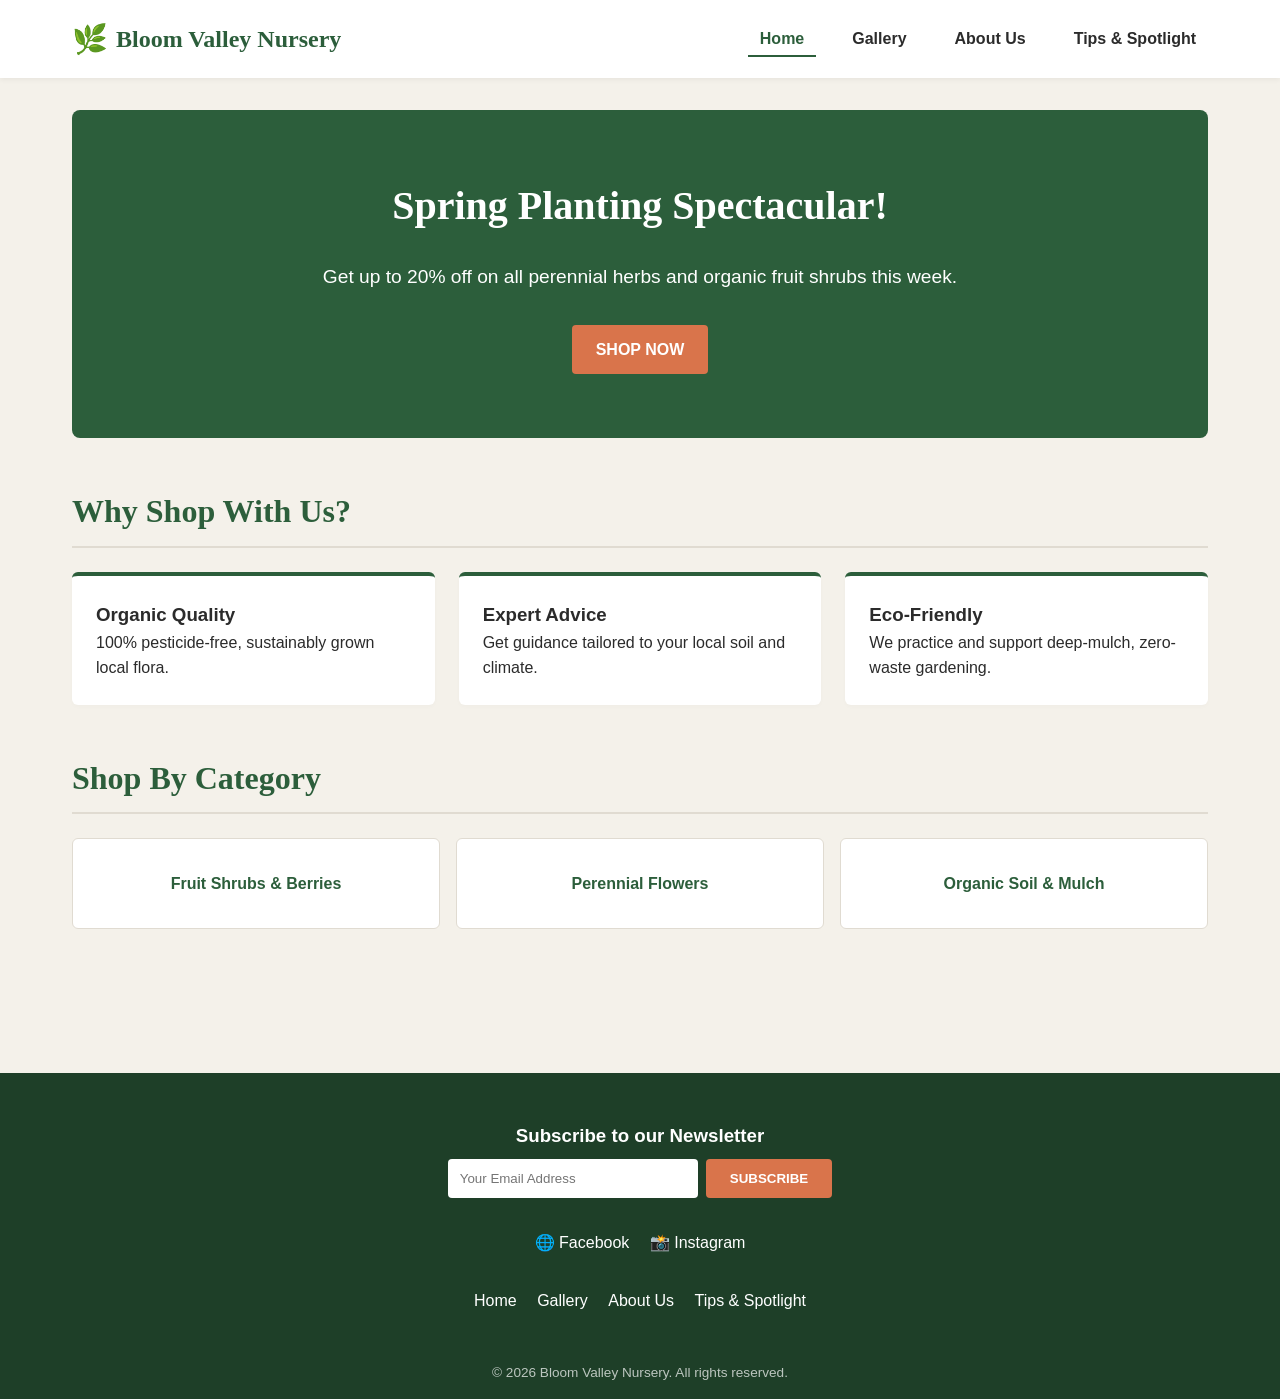
<file: index.html>
<!DOCTYPE html>
<html lang="en">
<head>
    <meta charset="UTF-8">
    <meta name="viewport" content="width=device-width, initial-scale=1.0">
    <title>Bloom Valley Nursery - Home</title>
    <link rel="stylesheet" href="style.css">
</head>
<body>
    <header>
        <div class="header-container">
            <div class="logo-area">
                <!-- logo -->
                <div class="logo-placeholder">🌿</div>
                <h1>Bloom Valley Nursery</h1>
            </div>
            <button class="menu-toggle" aria-label="Toggle navigation">☰</button>
            <nav class="nav-menu">
                <ul>
                    <li><a href="index.html" class="active">Home</a></li>
                    <li><a href="gallery.html">Gallery</a></li>
                    <li><a href="about.html">About Us</a></li>
                    <li><a href="custom.html">Tips & Spotlight</a></li>
                </ul>
            </nav>
        </div>
    </header>

    <main>
        <!-- Shopping Promos / Hero Carousel Section -->
        <section class="hero-promo">
            <div class="promo-banner">
                <h2>Spring Planting Spectacular!</h2>
                <p>Get up to 20% off on all perennial herbs and organic fruit shrubs this week.</p>
                <a href="gallery.html" class="cta-button">SHOP NOW</a>
            </div>
        </section>

        <!-- Shopping Perks / Value Propositions -->
        <section class="perks-section">
            <h2>Why Shop With Us?</h2>
            <div class="perks-grid">
                <div class="perk-card">
                    <h3>Organic Quality</h3>
                    <p>100% pesticide-free, sustainably grown local flora.</p>
                </div>
                <div class="perk-card">
                    <h3>Expert Advice</h3>
                    <p>Get guidance tailored to your local soil and climate.</p>
                </div>
                <div class="perk-card">
                    <h3>Eco-Friendly</h3>
                    <p>We practice and support deep-mulch, zero-waste gardening.</p>
                </div>
            </div>
        </section>

        <!-- Product Categories Gateway -->
        <section class="categories-section">
            <h2>Shop By Category</h2>
            <div class="categories-list">
                <a href="gallery.html?cat=shrubs" class="category-item">Fruit Shrubs & Berries</a>
                <a href="gallery.html?cat=perennials" class="category-item">Perennial Flowers</a>
                <a href="gallery.html?cat=supplies" class="category-item">Organic Soil & Mulch</a>
            </div>
        </section>
    </main>

    <footer>
        <div class="footer-container">
            <div class="footer-newsletter">
                <h3>Subscribe to our Newsletter</h3>
                <form id="newsletter-form">
                    <input type="email" placeholder="Your Email Address" required aria-label="Email for newsletter">
                    <button type="submit">SUBSCRIBE</button>
                </form>
            </div>
            <div class="footer-socials">
                <a href="#" aria-label="Facebook">🌐 Facebook</a>
                <a href="#" aria-label="Instagram">📸 Instagram</a>
            </div>
            <div class="footer-links">
                <a href="index.html">Home</a>
                <a href="gallery.html">Gallery</a>
                <a href="about.html">About Us</a>
                <a href="custom.html">Tips & Spotlight</a>
            </div>
            <p class="copyright">&copy; 2026 Bloom Valley Nursery. All rights reserved.</p>
        </div>
    </footer>
    <script src="script.js"></script>
</body>
</html>
</file>
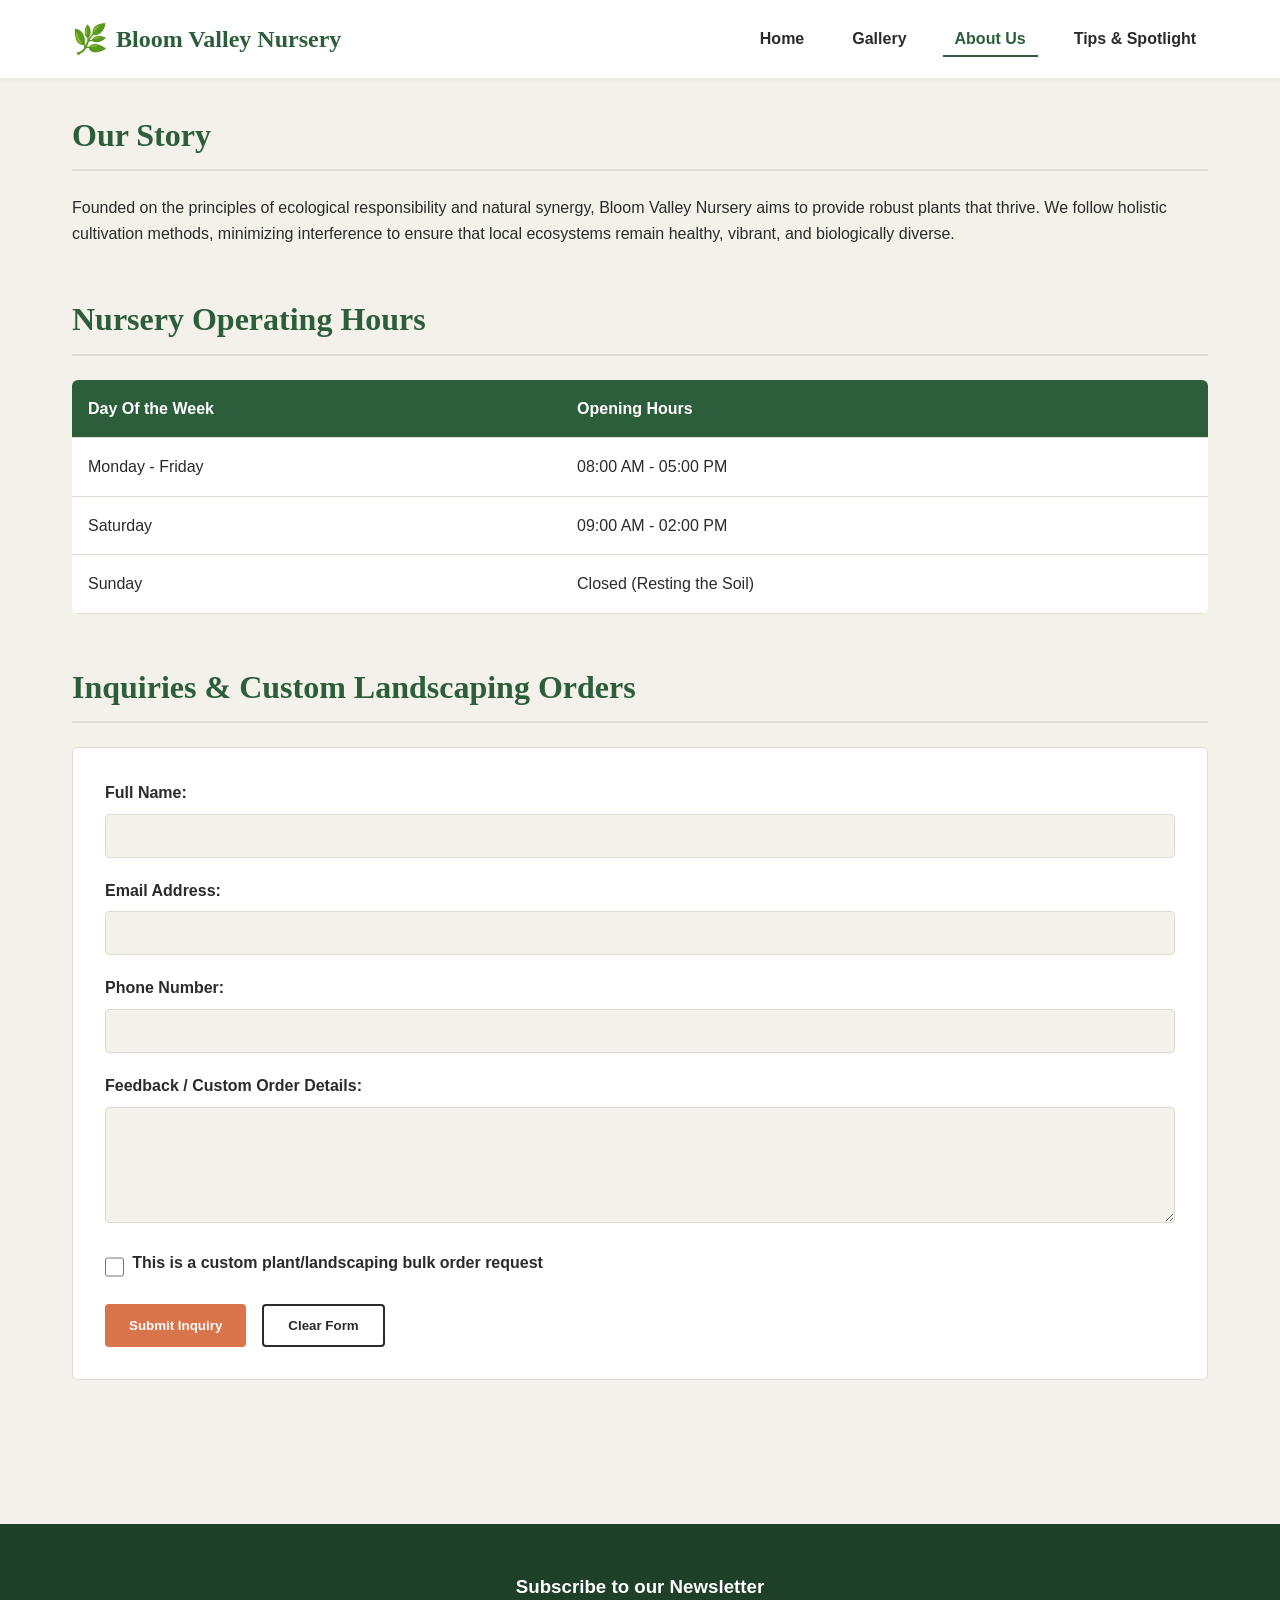
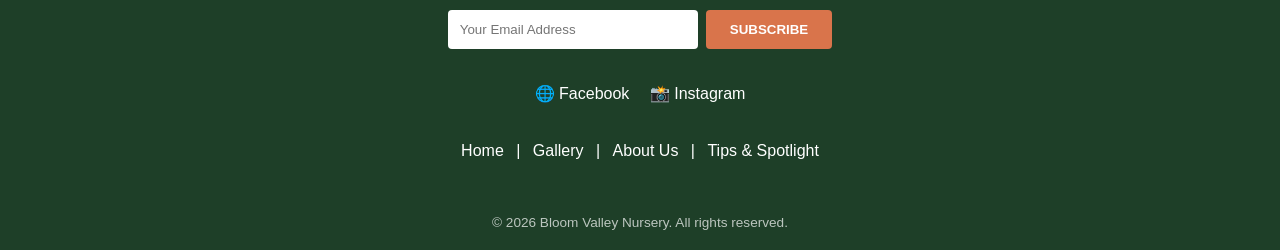
<file: about.html>
<!DOCTYPE html>
<html lang="en">
<head>
    <meta charset="UTF-8">
    <meta name="viewport" content="width=device-width, initial-scale=1.0">
    <title>Bloom Valley Nursery - About Us</title>
    <link rel="stylesheet" href="style.css">
</head>
<body>
    <header>
        <div class="header-container">
            <div class="logo-area">
                <div class="logo-placeholder">🌿</div>
                <h1>Bloom Valley Nursery</h1>
            </div>
            <button class="menu-toggle" aria-label="Toggle navigation">☰</button>
            <nav class="nav-menu">
                <ul>
                    <li><a href="index.html">Home</a></li>
                    <li><a href="gallery.html">Gallery</a></li>
                    <li><a href="about.html" class="active">About Us</a></li>
                    <li><a href="custom.html">Tips & Spotlight</a></li>
                </ul>
            </nav>
        </div>
    </header>

    <main>
        <section class="about-bio">
            <h2>Our Story</h2>
            <p>Founded on the principles of ecological responsibility and natural synergy, Bloom Valley Nursery aims to provide robust plants that thrive. We follow holistic cultivation methods, minimizing interference to ensure that local ecosystems remain healthy, vibrant, and biologically diverse.</p>
        </section>

        <!-- Business Hours Table Requirement -->
        <section class="business-hours">
            <h2>Nursery Operating Hours</h2>
            <table>
                <thead>
                    <tr>
                        <th>Day Of the Week</th>
                        <th>Opening Hours</th>
                    </tr>
                </thead>
                <tbody>
                    <tr>
                        <td>Monday - Friday</td>
                        <td>08:00 AM - 05:00 PM</td>
                    </tr>
                    <tr>
                        <td>Saturday</td>
                        <td>09:00 AM - 02:00 PM</td>
                    </tr>
                    <tr>
                        <td>Sunday</td>
                        <td>Closed (Resting the Soil)</td>
                    </tr>
                </tbody>
            </table>
        </section>

        <!-- Feedback & Custom Order Web Form Requirement -->
        <section class="contact-form-section">
            <h2>Inquiries & Custom Landscaping Orders</h2>
            <form id="feedback-order-form">
                <div class="form-group">
                    <label for="user-name">Full Name:</label>
                    <input type="text" id="user-name" name="userName" required autocomplete="name">
                </div>

                <div class="form-group">
                    <label for="user-email">Email Address:</label>
                    <input type="email" id="user-email" name="userEmail" required autocomplete="email">
                </div>

                <div class="form-group">
                    <label for="user-phone">Phone Number:</label>
                    <input type="tel" id="user-phone" name="userPhone" autocomplete="tel">
                </div>

                <div class="form-group">
                    <label for="form-message">Feedback / Custom Order Details:</label>
                    <textarea id="form-message" name="formMessage" rows="5" required></textarea>
                </div>

                <div class="form-group checkbox-group">
                    <input type="checkbox" id="custom-order-flag" name="isCustomOrder">
                    <label for="custom-order-flag">This is a custom plant/landscaping bulk order request</label>
                </div>

                <div class="form-actions">
                    <button type="submit" class="btn-primary">Submit Inquiry</button>
                    <button type="reset" class="btn-secondary">Clear Form</button>
                </div>
            </form>
        </section>
    </main>

    <footer>
        <div class="footer-container">
            <div class="footer-newsletter">
                <h3>Subscribe to our Newsletter</h3>
                <form id="newsletter-form">
                    <input type="email" placeholder="Your Email Address" required>
                    <button type="submit">SUBSCRIBE</button>
                </form>
            </div>
            <div class="footer-socials">
                <a href="#">🌐 Facebook</a>
                <a href="#">📸 Instagram</a>
            </div>
            <div class="footer-links">
                <a href="index.html">Home</a> | <a href="gallery.html">Gallery</a> | <a href="about.html">About Us</a> | <a href="custom.html">Tips & Spotlight</a>
            </div>
            <p class="copyright">&copy; 2026 Bloom Valley Nursery. All rights reserved.</p>
        </div>
    </footer>
    <script src="script.js"></script>
</body>
</html>
</file>
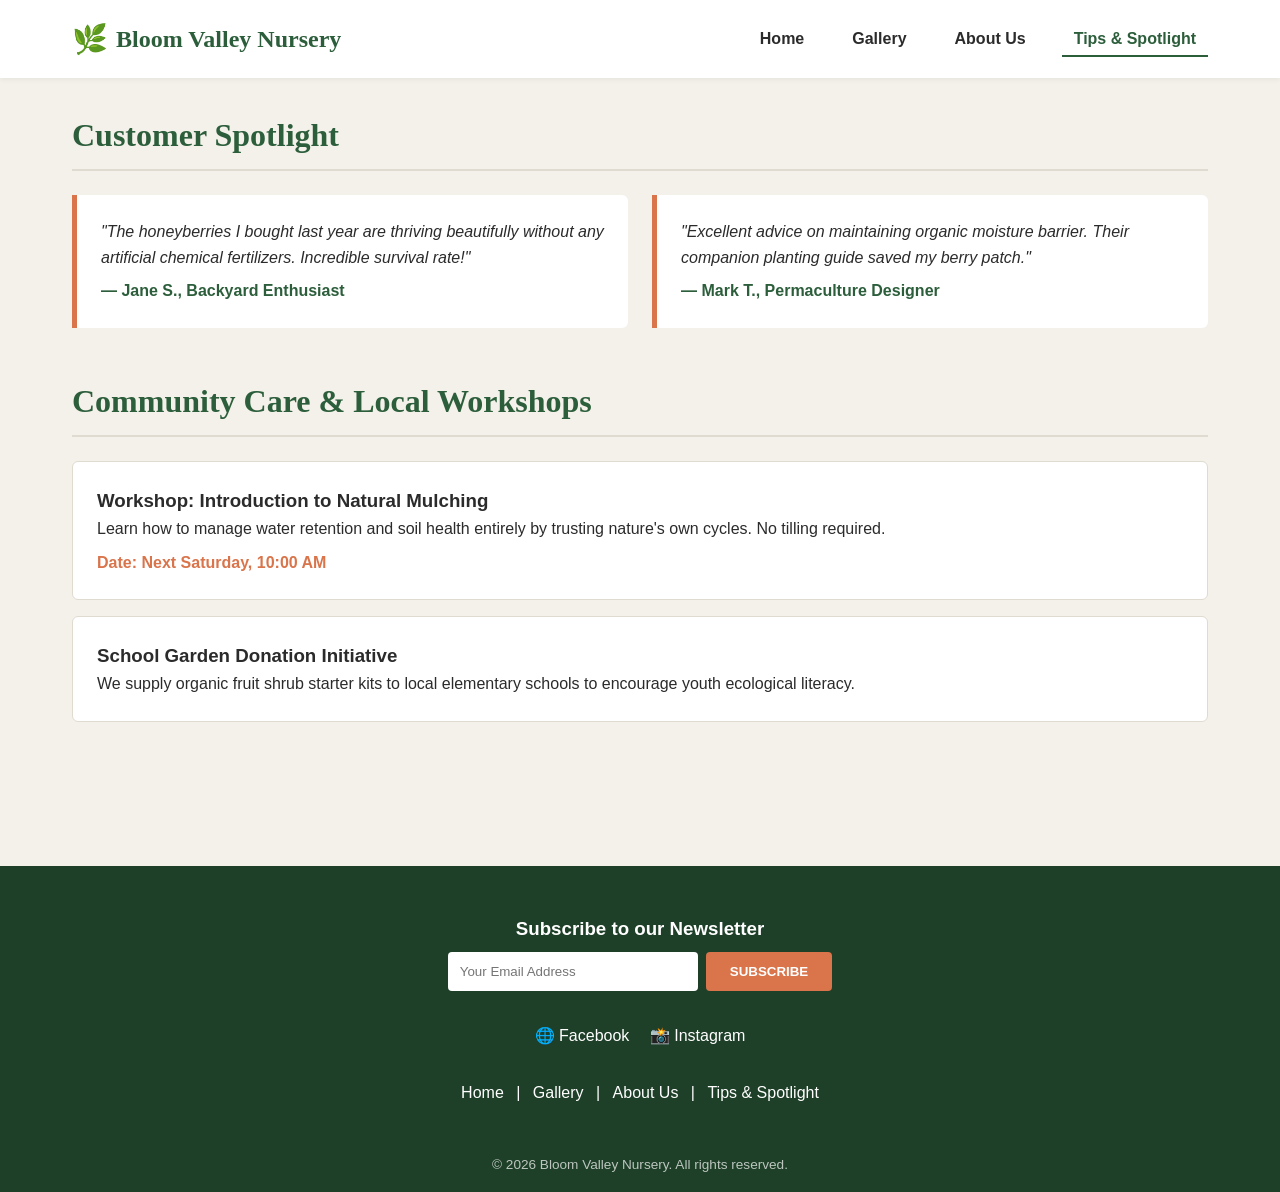
<file: custom.html>
<!DOCTYPE html>
<html lang="en">
<head>
    <meta charset="UTF-8">
    <meta name="viewport" content="width=device-width, initial-scale=1.0">
    <title>Bloom Valley Nursery - Tips & Spotlight</title>
    <link rel="stylesheet" href="style.css">
</head>
<body>
    <header>
        <div class="header-container">
            <div class="logo-area">
                <div class="logo-placeholder">🌿</div>
                <h1>Bloom Valley Nursery</h1>
            </div>
            <button class="menu-toggle" aria-label="Toggle navigation">☰</button>
            <nav class="nav-menu">
                <ul>
                    <li><a href="index.html">Home</a></li>
                    <li><a href="gallery.html">Gallery</a></li>
                    <li><a href="about.html">About Us</a></li>
                    <li><a href="custom.html" class="active">Tips & Spotlight</a></li>
                </ul>
            </nav>
        </div>
    </header>

    <main>
        <!-- Customer Testimonials Component -->
        <section class="testimonials-section">
            <h2>Customer Spotlight</h2>
            <div class="testimonials-grid">
                <blockquote>
                    <p>"The honeyberries I bought last year are thriving beautifully without any artificial chemical fertilizers. Incredible survival rate!"</p>
                    <cite>— Jane S., Backyard Enthusiast</cite>
                </blockquote>
                <blockquote>
                    <p>"Excellent advice on maintaining organic moisture barrier. Their companion planting guide saved my berry patch."</p>
                    <cite>— Mark T., Permaculture Designer</cite>
                </blockquote>
            </div>
        </section>

        <!-- Community Involvement / Events Component -->
        <section class="community-section">
            <h2>Community Care & Local Workshops</h2>
            <div class="events-container">
                <div class="event-card">
                    <h3>Workshop: Introduction to Natural Mulching</h3>
                    <p>Learn how to manage water retention and soil health entirely by trusting nature's own cycles. No tilling required.</p>
                    <span class="event-date">Date: Next Saturday, 10:00 AM</span>
                </div>
                <div class="event-card">
                    <h3>School Garden Donation Initiative</h3>
                    <p>We supply organic fruit shrub starter kits to local elementary schools to encourage youth ecological literacy.</p>
                </div>
            </div>
        </section>
    </main>

    <footer>
        <div class="footer-container">
            <div class="footer-newsletter">
                <h3>Subscribe to our Newsletter</h3>
                <form id="newsletter-form">
                    <input type="email" placeholder="Your Email Address" required>
                    <button type="submit">SUBSCRIBE</button>
                </form>
            </div>
            <div class="footer-socials">
                <a href="#">🌐 Facebook</a>
                <a href="#">📸 Instagram</a>
            </div>
            <div class="footer-links">
                <a href="index.html">Home</a> | <a href="gallery.html">Gallery</a> | <a href="about.html">About Us</a> | <a href="custom.html">Tips & Spotlight</a>
            </div>
            <p class="copyright">&copy; 2026 Bloom Valley Nursery. All rights reserved.</p>
        </div>
    </footer>
    <script src="script.js"></script>
</body>
</html>
</file>
<file: style.css>
/* ==========================================================================
   1. GLOBAL STYLES & VARIABLES
   ========================================================================== */
:root {
    --primary-color: #2c5e3b;       /* Forest Green */
    --secondary-color: #f4f1ea;     /* Soft Beige/Sand background */
    --accent-color: #d9744b;        /* Terracotta Clay for CTAs */
    --text-color: #2b2b2b;          /* Dark Charcoal for high readability */
    --white: #ffffff;
    --light-grey: #e0dbd1;
    --font-heading: 'Playfair Display', Georgia, serif;
    --font-body: 'Open Sans', Arial, sans-serif;
    --transition-speed: 0.3s;
}

* {
    box-sizing: border-box;
    margin: 0;
    padding: 0;
}

body {
    font-family: var(--font-body);
    color: var(--text-color);
    background-color: var(--secondary-color);
    line-height: 1.6;
}

/* ==========================================================================
   2. HEADER & NAVIGATION (Persistent across pages)
   ========================================================================== */
header {
    background-color: var(--white);
    box-shadow: 0 2px 5px rgba(0,0,0,0.05);
    position: sticky;
    top: 0;
    z-index: 1000;
}

.header-container {
    display: flex;
    justify-content: space-between;
    align-items: center;
    max-width: 1200px;
    margin: 0 auto;
    padding: 1rem 2rem;
}

.logo-area {
    display: flex;
    align-items: center;
    gap: 0.5rem;
}

.logo-placeholder {
    font-size: 1.8rem;
}

header h1 {
    font-family: var(--font-heading);
    font-size: 1.5rem;
    color: var(--primary-color);
}

.menu-toggle {
    display: none;
    background: none;
    border: none;
    font-size: 1.8rem;
    color: var(--primary-color);
    cursor: pointer;
}

.nav-menu ul {
    display: flex;
    list-style: none;
    gap: 1.5rem;
}

.nav-menu a {
    text-decoration: none;
    color: var(--text-color);
    font-weight: 600;
    padding: 0.5rem 0.75rem;
    transition: color var(--transition-speed);
}

.nav-menu a:hover, 
.nav-menu a.active {
    color: var(--primary-color);
    border-bottom: 2px solid var(--primary-color);
}

/* ==========================================================================
   3. MAIN LAYOUT & COMMON COMPONENTS
   ========================================================================== */
main {
    max-width: 1200px;
    margin: 0 auto;
    padding: 2rem;
    min-height: calc(100vh - 300px);
}

section {
    margin-bottom: 3rem;
}

h2 {
    font-family: var(--font-heading);
    color: var(--primary-color);
    font-size: 2rem;
    margin-bottom: 1.5rem;
    border-bottom: 2px solid var(--light-grey);
    padding-bottom: 0.5rem;
}

.btn-primary, .cta-button, .add-to-cart-btn {
    background-color: var(--accent-color);
    color: var(--white);
    border: none;
    padding: 0.75rem 1.5rem;
    font-weight: bold;
    cursor: pointer;
    text-decoration: none;
    display: inline-block;
    border-radius: 4px;
    transition: background-color var(--transition-speed);
}

.btn-primary:hover, .cta-button:hover, .add-to-cart-btn:hover {
    background-color: #bfa33a; /* Darker tone of accent for hover states */
    filter: brightness(0.9);
}

.btn-secondary {
    background-color: transparent;
    color: var(--text-color);
    border: 2px solid var(--text-color);
    padding: 0.75rem 1.5rem;
    font-weight: bold;
    cursor: pointer;
    border-radius: 4px;
    transition: all var(--transition-speed);
}

.btn-secondary:hover {
    background-color: var(--text-color);
    color: var(--white);
}

/* ==========================================================================
   4. HOMEPAGE SPECIFIC STYLES
   ========================================================================== */
.hero-promo {
    background-color: var(--primary-color);
    color: var(--white);
    padding: 4rem 2rem;
    text-align: center;
    border-radius: 8px;
}

.hero-promo h2 {
    color: var(--white);
    border: none;
    font-size: 2.5rem;
    margin-bottom: 1rem;
    border: none;
}

.hero-promo p {
    font-size: 1.2rem;
    margin-bottom: 2rem;
}

.perks-grid {
    display: grid;
    grid-template-columns: repeat(auto-fit, minmax(280px, 1fr));
    gap: 1.5rem;
}

.perk-card {
    background-color: var(--white);
    padding: 1.5rem;
    border-radius: 6px;
    box-shadow: 0 2px 4px rgba(0,0,0,0.02);
    border-top: 4px solid var(--primary-color);
}

.categories-list {
    display: flex;
    flex-wrap: wrap;
    gap: 1rem;
}

.category-item {
    flex: 1;
    min-width: 250px;
    background-color: var(--white);
    color: var(--primary-color);
    text-decoration: none;
    font-weight: bold;
    padding: 2rem;
    text-align: center;
    border-radius: 6px;
    border: 1px solid var(--light-grey);
    transition: transform var(--transition-speed), box-shadow var(--transition-speed);
}

.category-item:hover {
    transform: translateY(-3px);
    box-shadow: 0 4px 8px rgba(0,0,0,0.05);
}

/* ==========================================================================
   5. GALLERY & MODAL SPECIFIC STYLES
   ========================================================================== */
.gallery-header {
    display: flex;
    justify-content: space-between;
    align-items: center;
    flex-wrap: wrap;
    gap: 1rem;
}

.cart-toggle-btn {
    background-color: var(--primary-color);
    color: var(--white);
    border: none;
    padding: 0.75rem 1.25rem;
    font-size: 1rem;
    font-weight: bold;
    cursor: pointer;
    border-radius: 4px;
}

.products-grid {
    display: grid;
    grid-template-columns: repeat(auto-fit, minmax(300px, 1fr));
    gap: 2rem;
}

.product-card {
    background-color: var(--white);
    border: 1px solid var(--light-grey);
    border-radius: 6px;
    padding: 1.5rem;
    display: flex;
    flex-direction: column;
    justify-content: space-between;
}

.product-image-container {
    width: 100%;
    height: 200px;
    overflow: hidden;
    border-radius: 4px;
    margin-bottom: 1rem;
    background-color: var(--secondary-color);
}

.product-img {
    width: 100%;
    height: 100%;
    object-fit: cover; /* This ensures images scale beautifully without distortion */
    transition: transform var(--transition-speed);
}

.product-card:hover .product-img {
    transform: scale(1.05); /* Clean micro-interaction on hover */
}

.product-card h3 {
    margin-bottom: 0.5rem;
}

.product-card .price {
    font-size: 1.25rem;
    font-weight: bold;
    color: var(--primary-color);
    margin: 1rem 0;
}

/* Modal Window Implementation */
.modal {
    display: none; /* Controlled via JS */
    position: fixed;
    z-index: 2000;
    left: 0;
    top: 0;
    width: 100%;
    height: 100%;
    background-color: rgba(0,0,0,0.5);
    align-items: center;
    justify-content: center;
}

.modal.show {
    display: flex;
}

.modal-content {
    background-color: var(--white);
    padding: 2rem;
    border-radius: 8px;
    width: 90%;
    max-width: 500px;
    position: relative;
    box-shadow: 0 4px 10px rgba(0,0,0,0.15);
}

.close-modal {
    position: absolute;
    right: 1.5rem;
    top: 1rem;
    font-size: 1.8rem;
    cursor: pointer;
}

.modal-actions {
    margin-top: 1.5rem;
    display: flex;
    justify-content: flex-end;
    gap: 1rem;
}

/* ==========================================================================
   6. ABOUT US & WEB FORM STYLES
   ========================================================================== */
table {
    width: 100%;
    border-collapse: collapse;
    background-color: var(--white);
    margin-bottom: 2rem;
    border-radius: 6px;
    overflow: hidden;
}

th, td {
    padding: 1rem;
    text-align: left;
    border-bottom: 1px solid var(--light-grey);
}

th {
    background-color: var(--primary-color);
    color: var(--white);
}

.contact-form-section form {
    background-color: var(--white);
    padding: 2rem;
    border-radius: 6px;
    border: 1px solid var(--light-grey);
}

.form-group {
    margin-bottom: 1.25rem;
}

.form-group label {
    display: block;
    font-weight: bold;
    margin-bottom: 0.5rem;
}

.form-group input[type="text"],
.form-group input[type="email"],
.form-group input[type="tel"],
.form-group textarea {
    width: 100%;
    padding: 0.75rem;
    border: 1px solid var(--light-grey);
    border-radius: 4px;
    background-color: var(--secondary-color);
    font-family: inherit;
    font-size: 1rem;
}

.form-group input:focus,
.form-group textarea:focus {
    outline: none;
    border-color: var(--primary-color);
    background-color: var(--white);
}

.checkbox-group {
    display: flex;
    align-items: center;
    gap: 0.5rem;
}

.checkbox-group input {
    width: 1.2rem;
    height: 1.2rem;
}

.form-actions {
    display: flex;
    gap: 1rem;
}

/* ==========================================================================
   7. CUSTOM PAGE SPECIFIC STYLES
   ========================================================================== */
.testimonials-grid {
    display: grid;
    grid-template-columns: repeat(auto-fit, minmax(300px, 1fr));
    gap: 1.5rem;
}

blockquote {
    background-color: var(--white);
    padding: 1.5rem;
    border-left: 5px solid var(--accent-color);
    border-radius: 0 6px 6px 0;
    font-style: italic;
}

cite {
    display: block;
    margin-top: 0.5rem;
    font-weight: bold;
    font-style: normal;
    color: var(--primary-color);
}

.events-container {
    display: flex;
    flex-direction: column;
    gap: 1rem;
}

.event-card {
    background-color: var(--white);
    padding: 1.5rem;
    border-radius: 6px;
    border: 1px solid var(--light-grey);
}

.event-date {
    display: inline-block;
    margin-top: 0.5rem;
    font-weight: bold;
    color: var(--accent-color);
}

/* ==========================================================================
   8. FOOTER SECTION
   ========================================================================== */
footer {
    background-color: #1e3f28; /* Darker variant of Forest Green for aesthetic contrast */
    color: var(--white);
    padding: 3rem 2rem 1rem 2rem;
    margin-top: 4rem;
}

.footer-container {
    max-width: 1200px;
    margin: 0 auto;
    display: flex;
    flex-direction: column;
    align-items: center;
    gap: 2rem;
    text-align: center;
}

.footer-newsletter form {
    display: flex;
    gap: 0.5rem;
    margin-top: 0.5rem;
}

.footer-newsletter input[type="email"] {
    padding: 0.75rem;
    border: none;
    border-radius: 4px;
    min-width: 250px;
}

.footer-newsletter button {
    background-color: var(--accent-color);
    color: var(--white);
    border: none;
    padding: 0.75rem 1.5rem;
    font-weight: bold;
    cursor: pointer;
    border-radius: 4px;
}

.footer-socials a, .footer-links a {
    color: var(--white);
    text-decoration: none;
    margin: 0 0.5rem;
    transition: color var(--transition-speed);
}

.footer-socials a:hover, .footer-links a:hover {
    color: var(--accent-color);
}

.copyright {
    font-size: 0.85rem;
    opacity: 0.7;
    margin-top: 1rem;
}

/* ==========================================================================
   9. RESPONSIVE WEB DESIGN (RWD) MEDIA QUERIES
   ========================================================================== */
@media (max-width: 768px) {
    .menu-toggle {
        display: block; /* Show hamburger button on mobile devices */
    }

    .nav-menu {
        display: none; /* Hidden by default on mobile, handled by JS toggle */
        width: 100%;
    }

    .nav-menu.active {
        display: block;
    }

    .header-container {
        flex-wrap: wrap;
    }

    .nav-menu ul {
        flex-direction: column;
        width: 100%;
        padding-top: 1rem;
        gap: 0;
    }

    .nav-menu li {
        width: 100%;
        text-align: center;
    }

    .nav-menu a {
        display: block;
        padding: 1rem;
        border-bottom: 1px solid var(--secondary-color);
    }
    
    .nav-menu a:hover, 
    .nav-menu a.active {
        border-bottom: 1px solid var(--primary-color);
    }}
</file>
